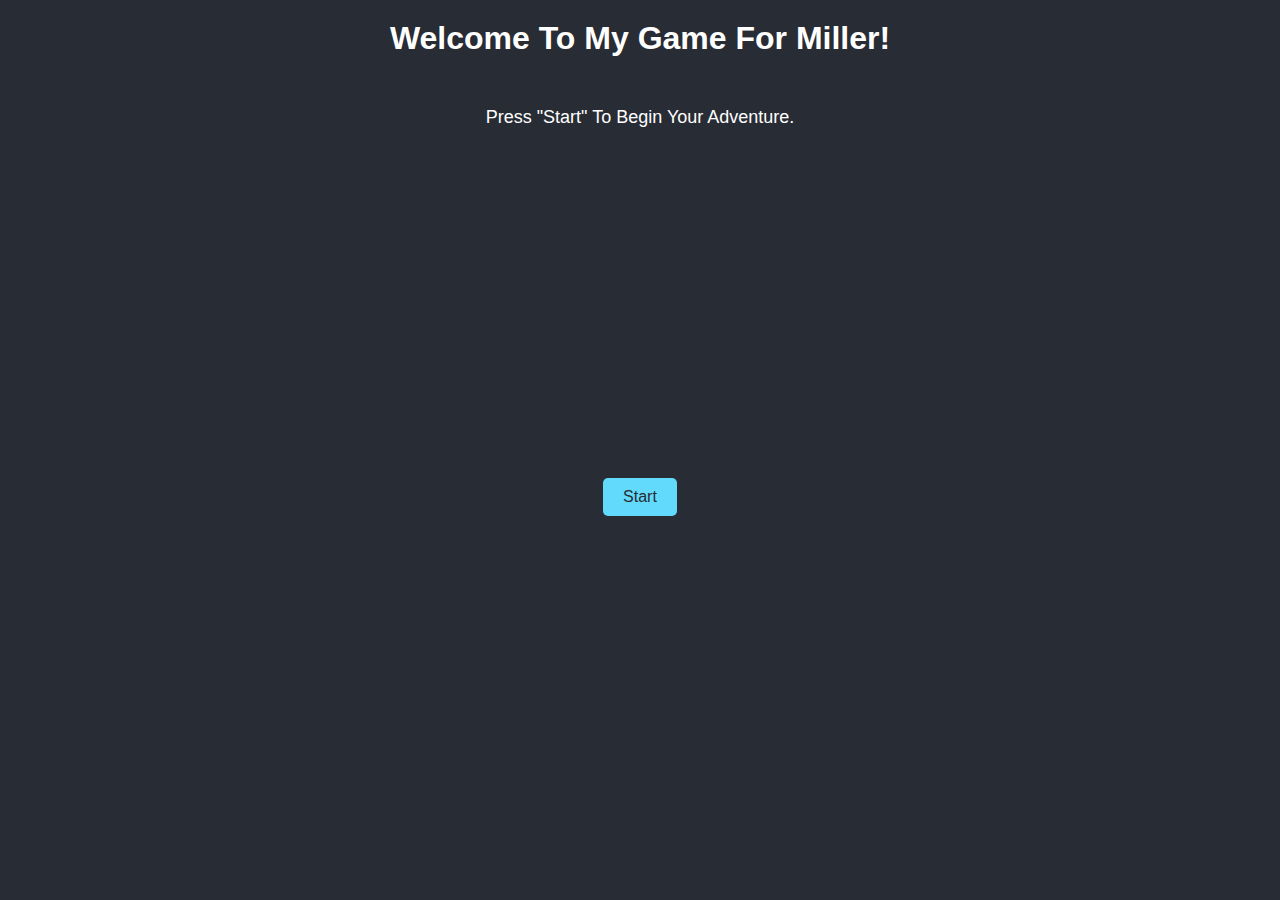
<file: game_for_miller/index.html>
<!DOCTYPE html>
<html lang="en">
<head>
    <meta charset="UTF-8">
    <meta name="viewport" content="width=device-width, initial-scale=1.0">
    <title>Game for Miller</title>
    <link rel="stylesheet" href="index.css">
</head>
<body>
    <div id="game-container">
        <h1>Welcome To My Game For Miller!</h1>
        <p class="press">Press "Start" To Begin Your Adventure.</p>
        <button class="buttons" id="start-button" onclick="location='game.html'">Start</button>
    </div>
    <script src="index.js"></script>
</body>
</html>
</file>
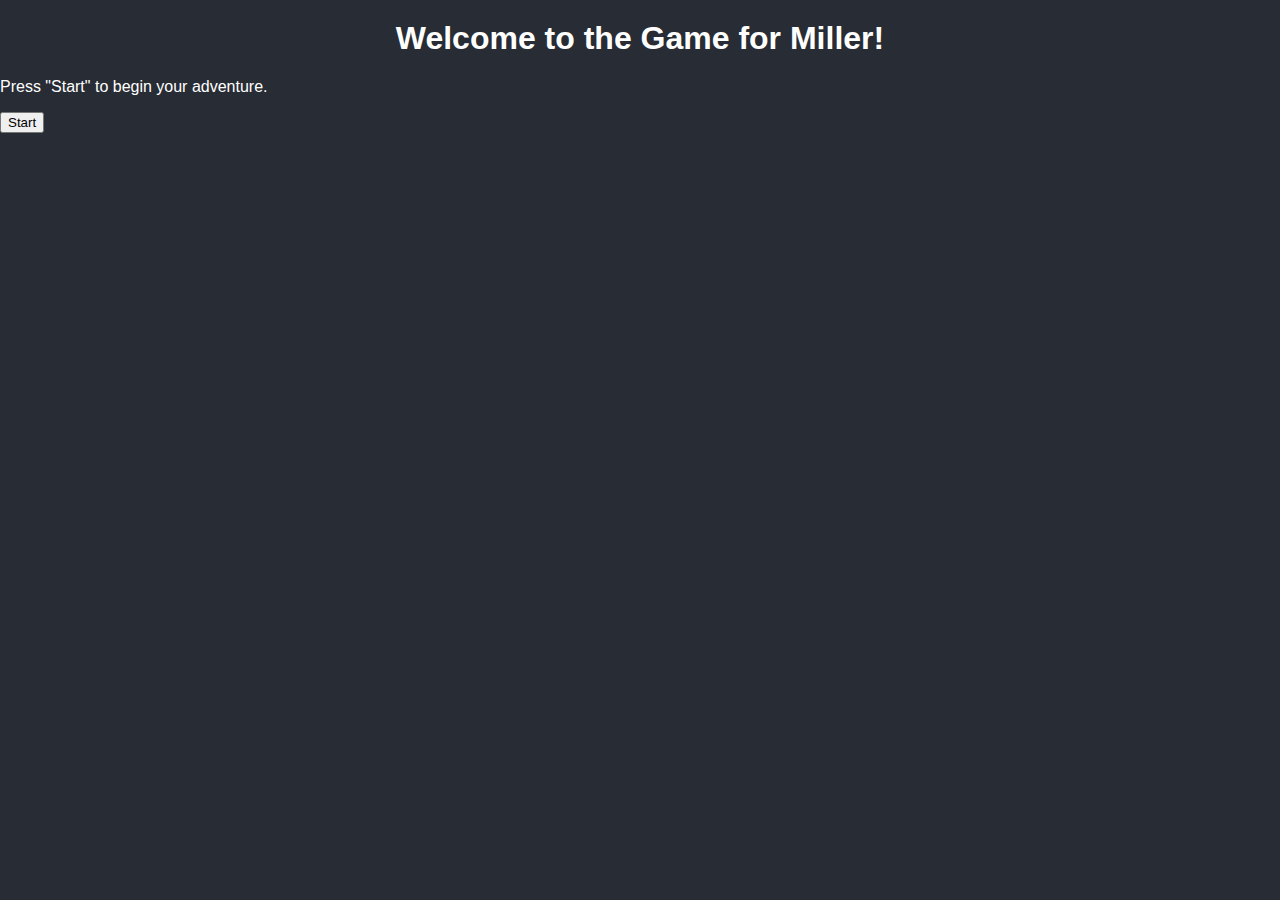
<file: game_for_miller/game_for_miller/src/index.html>
<!DOCTYPE html>
<html lang="en">
<head>
    <meta charset="UTF-8">
    <meta name="viewport" content="width=device-width, initial-scale=1.0">
    <title>Game for Miller</title>
    <link rel="stylesheet" href="index.css">
</head>
<body>
    <div id="game-container">
        <h1>Welcome to the Game for Miller!</h1>
        <p>Press "Start" to begin your adventure.</p>
        <button id="start-button">Start</button>
    </div>
    <script src="index.js"></script>
</body>
</html>
</file>
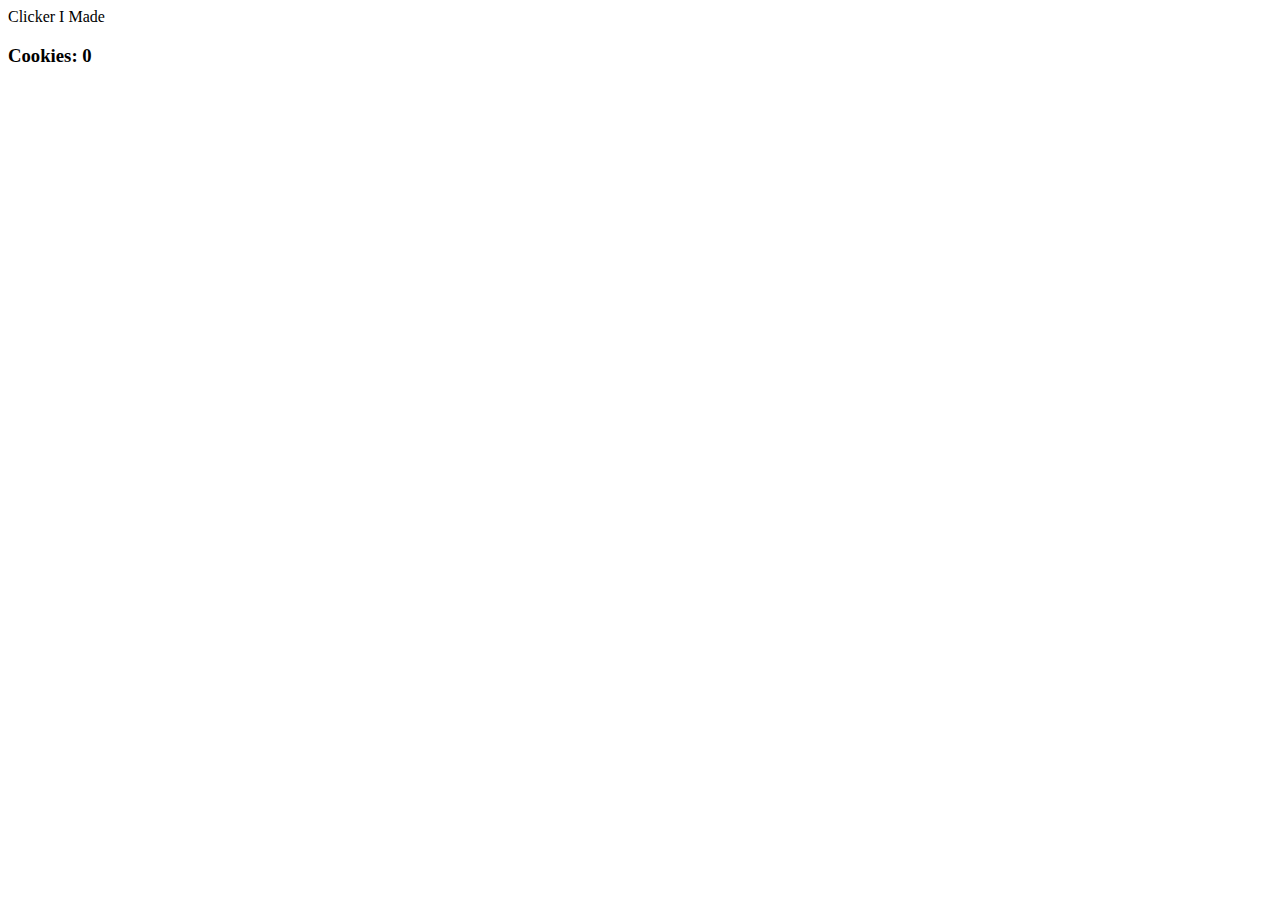
<file: GameIndex.html>
<html lang="en">
<Head>
    <meta charset="UTF-8"
    <meta name="viewport" content="width=device-width, initial-scale=1.0"
    <title>Clicker I Made</title>
</Head>
<body>
    <section>
        <div class="main">
        <div class="left">

        </div>
        <div class="right">
            <h3>Cookies: 0</h3>
            
        </div>
        </div>
    </section>
</body>
</html>
</file>
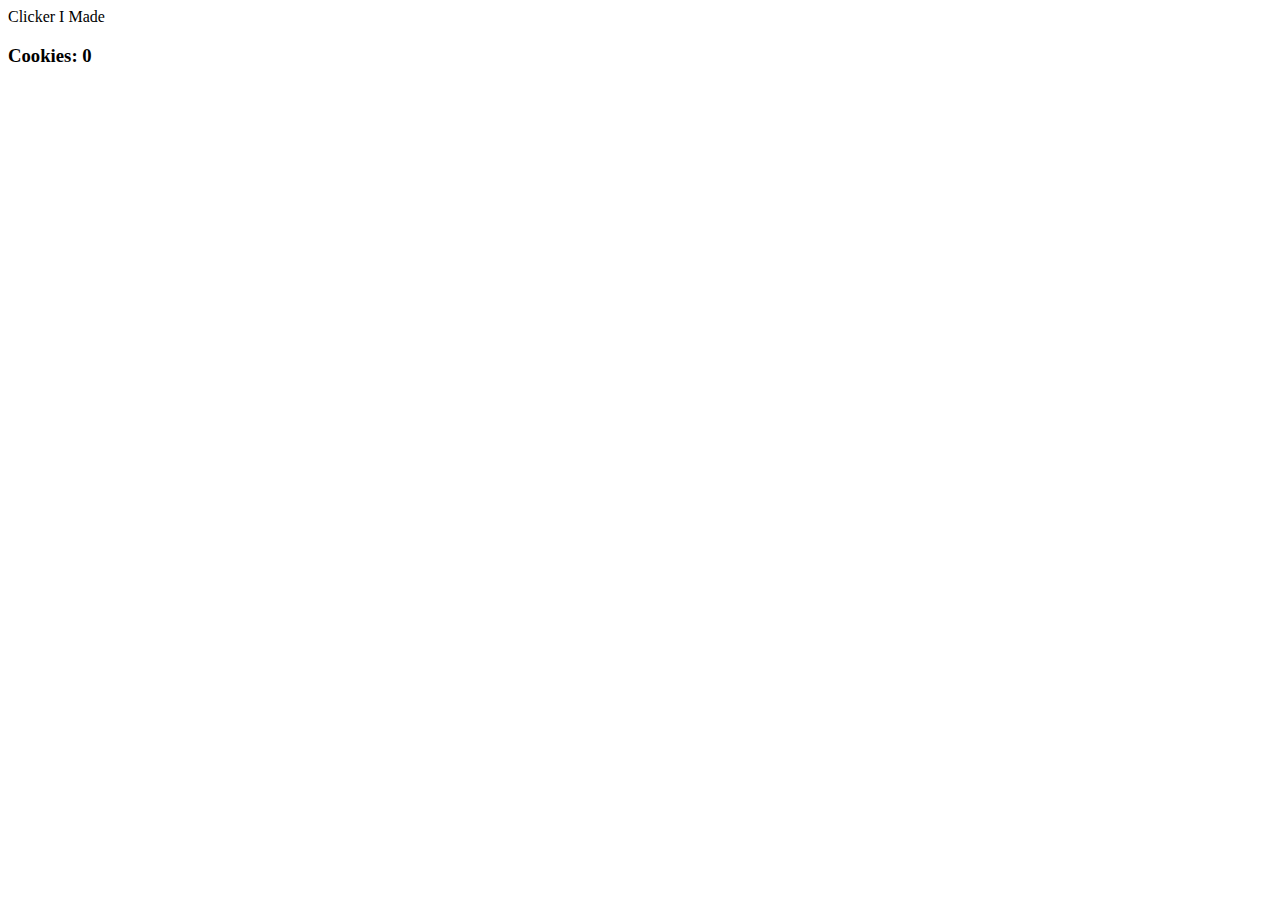
<file: Clicker/GameIndex.html>
<html lang="en">
<Head>
    <meta charset="UTF-8"
    <meta name="viewport" content="width=device-width, initial-scale=1.0"
    <title>Clicker I Made</title>
</Head>
<body>
    <section>
        <div class="main">
        <div class="left">

        </div>
        <div class="right">
            <h3>Cookies: 0</h3>
        </div>
        </div>
    </section>
</body>
</html>
</file>
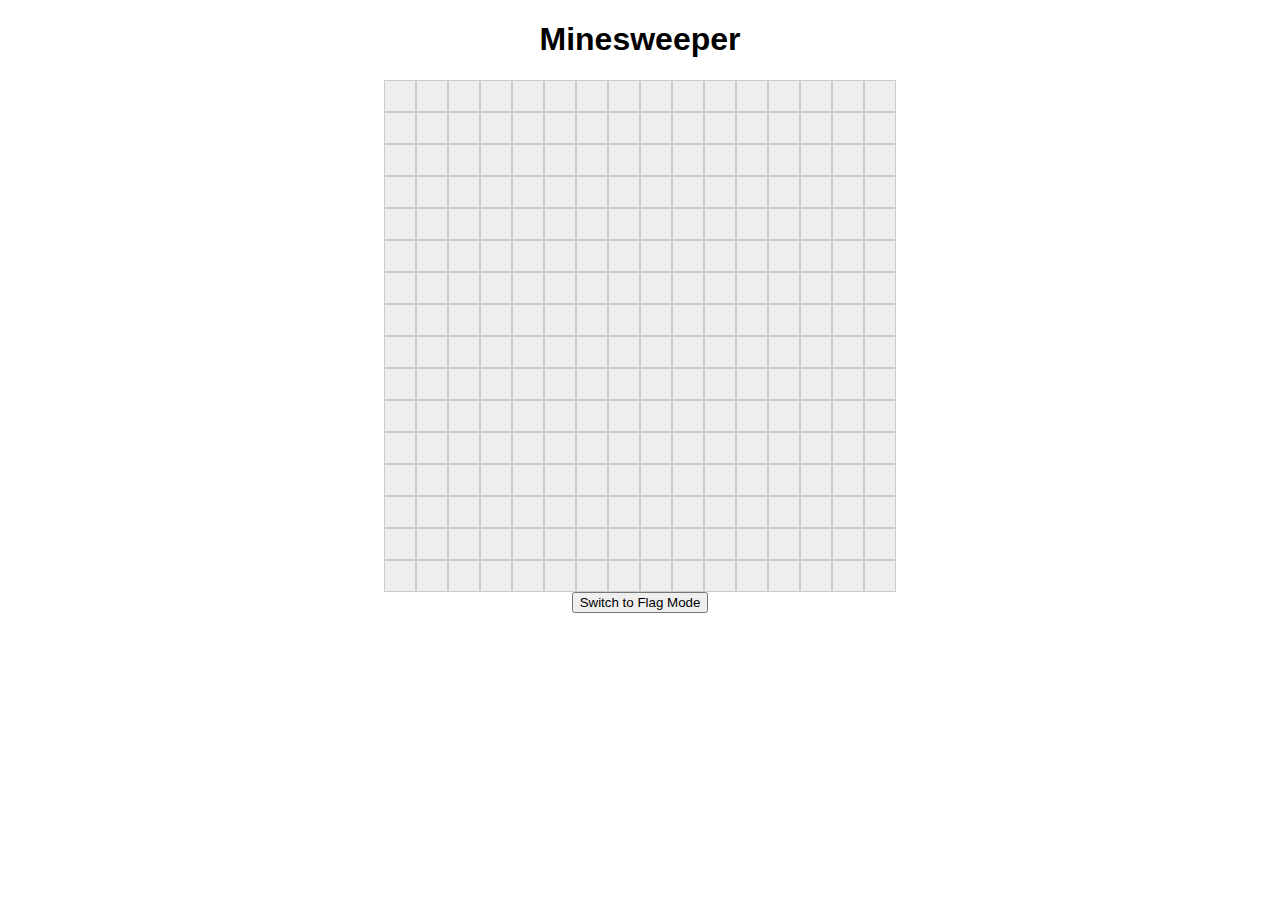
<file: game_for_miller/game.html>
<!-- Index.html -->
<!DOCTYPE html>
<html>

<head>
    <title>Minesweeper Game</title>
</head>
<link rel="stylesheet" href="./game.css">

<body>
    <h1>Minesweeper</h1>
    <div id="gameBoard"></div>
</body>


</html>
<body>
    <button id="toggle-mode">Switch to Flag Mode</button>
    <div id="gameBoard"></div>
</body>
<script src="./game.js"></script>
</file>
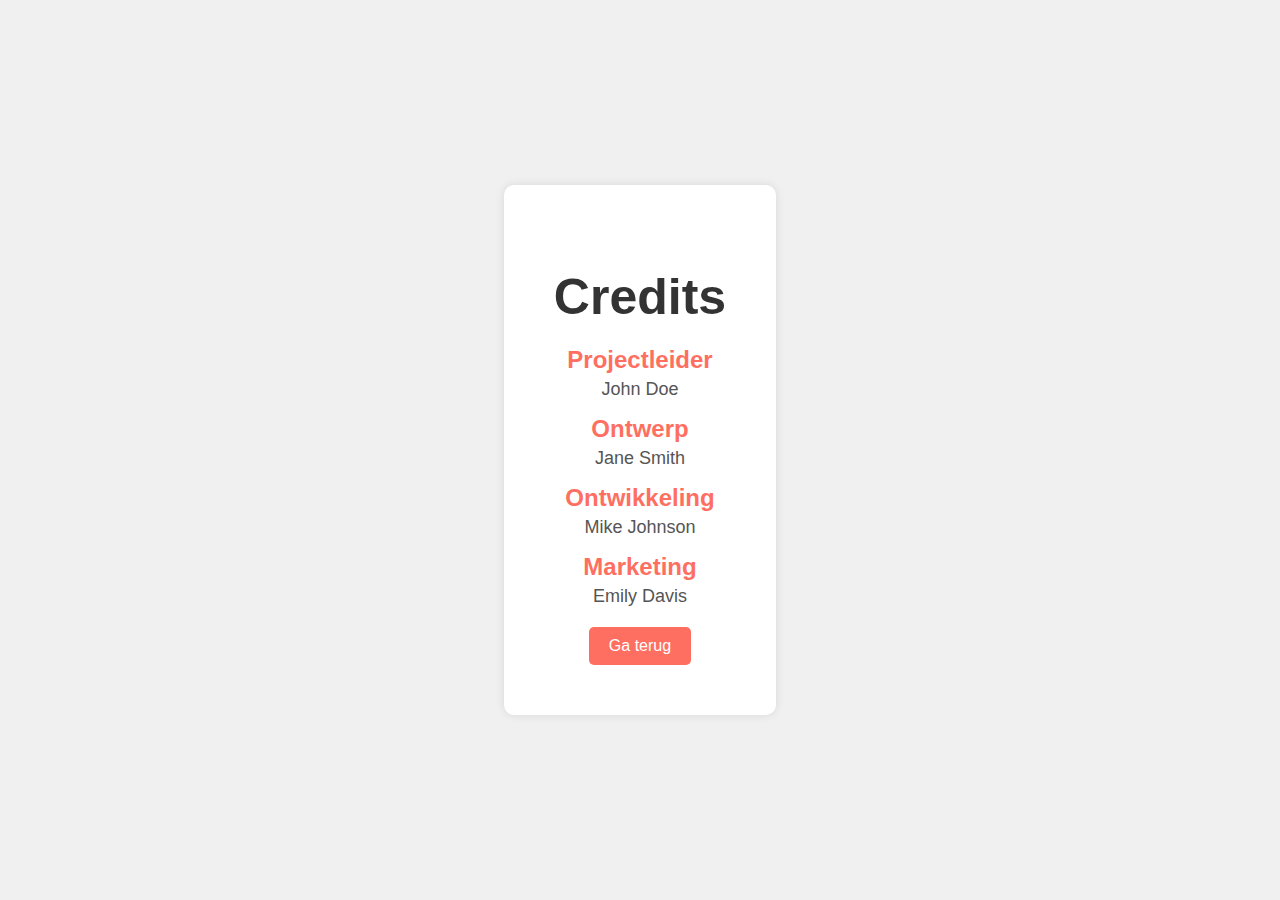
<file: Hom-Page-Stuff/Credits.html>
<html>
<html lang="en">
<head>
<meta charset="UTF-8">
<meta name="viewport" content="width=device-width, initial-scale=1.0">
<title>Credits</title>
<link rel="stylesheet" href="Credits.css">
</head>
<body> <div class="credits-container">
<h1>Credits</h1>
<div class="credits-list">
<div class="credit-item">
<h2>Projectleider</h2>
<p>John Doe</p>
</div>
<div class="credit-item">
<h2>Ontwerp</h2>
<p>Jane Smith</p>
</div>
<div class="credit-item">
<h2>Ontwikkeling</h2>
<p>Mike Johnson</p>
</div>
<div class="credit-item">
<h2>Marketing</h2>
<p>Emily Davis</p>
</div>
</div>
<button onclick="goBack()">Ga terug</button>
</div> <script src="Credits.js"></script>
</body>
</html>
</file>
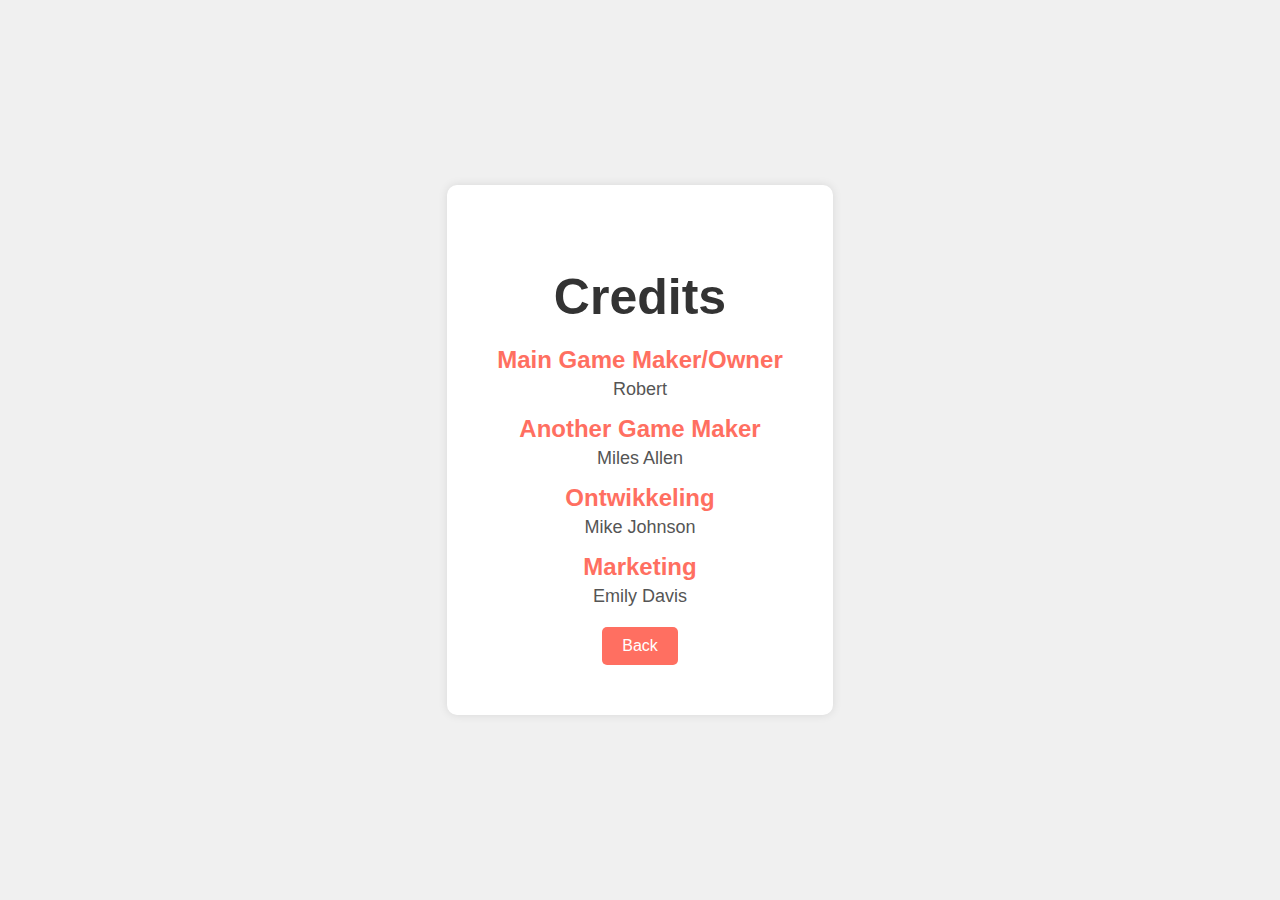
<file: Home-Page-Stuff/Credits.html>
<html>
<html lang="en">
<head>
<meta charset="UTF-8">
<meta name="viewport" content="width=device-width, initial-scale=1.0">
<title>Credits</title>
<link rel="stylesheet" href="Credits.css">
</head>
<body> <div class="credits-container">
<h1>Credits</h1>
<div class="credits-list">
<div class="credit-item">
<h2>Main Game Maker/Owner</h2>
<p>Robert</p>
</div>
<div class="credit-item">
<h2>Another Game Maker</h2>
<p>Miles Allen</p>
</div>
<div class="credit-item">
<h2>Ontwikkeling</h2>
<p>Mike Johnson</p>
</div>
<div class="credit-item">
<h2>Marketing</h2>
<p>Emily Davis</p>
</div>
</div>
<button onclick="goBack()">Back</button>
</div> <script src="Credits.js"></script>
</body>
</html>
</file>
<file: game_for_miller/index.css>
body {
    margin: 0;
    padding: 0;
    font-family: 'Arial', sans-serif;
    background-color: #282c34;
    color: white;
}

h1 {
    text-align: center;
    margin-top: 20px;
}

.game-container {
    display: flex;
    justify-content: center;
    align-items: center;
    height: 100vh;
}

.canvas {
    border: 2px solid #ffffff;
    background-color: #000000;
}

.button {
    display: inline-block;
    padding: 10px 20px;
    margin: 20px;
    background-color: #61dafb;
    color: #282c34;
    border: none;
    border-radius: 5px;
    cursor: pointer;
    font-size: 16px;
}

.button:hover {
    background-color: #21a1f1;
}

p.press {
    text-align: center;
    font-size: 18px;
    margin-top: 50px;
}
button.buttons {
    margin-top: 350px;
    padding: 10px 20px;
    background-color: #61dafb;
    color: #282c34;
    border: none;
    border-radius: 5px;
    cursor: pointer;
    font-size: 16px;
    text-align: center;
    display: block;
    margin-left: auto;
    margin-right: auto;
}
</file>
<file: game_for_miller/game_for_miller/src/index.css>
body {
    margin: 0;
    padding: 0;
    font-family: 'Arial', sans-serif;
    background-color: #282c34;
    color: white;
}

h1 {
    text-align: center;
    margin-top: 20px;
}

.game-container {
    display: flex;
    justify-content: center;
    align-items: center;
    height: 100vh;
}

.canvas {
    border: 2px solid #ffffff;
    background-color: #000000;
}

.button {
    display: inline-block;
    padding: 10px 20px;
    margin: 20px;
    background-color: #61dafb;
    color: #282c34;
    border: none;
    border-radius: 5px;
    cursor: pointer;
    font-size: 16px;
}

.button:hover {
    background-color: #21a1f1;
}
</file>
<file: game_for_miller/game.css>
/* Styles.css */
body {
    font-family: Arial, sans-serif;
    text-align: center;
}
.board {
    display: inline-block;
    margin: 20px;
}
.cell {
    width: 30px;
    height: 30px;
    border: 1px solid #ccc;
    display: inline-block;
    text-align: center;
    vertical-align: middle;
    font-size: 20px;
    cursor: pointer;

    /* Default color for unrevealed tiles */
    background-color: #eee;

    /* Default color for unrevealed tile text */
    color: #333;
}
.revealed {
    /* Color for revealed tiles */
    background-color: #ccc;

    /* Color for revealed tile text */
    color: #000;
}
.mine {
    /* Color for mines */
    background-color: #ff3333;
}
</file>
<file: Hom-Page-Stuff/Credits.css>
body {
margin: 0;
font-family: Arial, sans-serif;
display: flex;
justify-content: center;
align-items: center;
height: 100vh;
background-color: #f0f0f0;
}

.credits-container {
text-align: center;
background: white;
padding: 50px;
border-radius: 10px;
box-shadow: 0 0 10px rgba(0, 0, 0, 0.1);
}

h1 {
font-size: 50px;
margin-bottom: 20px;
color: #333;
}

.credits-list {
margin-bottom: 20px;
}

.credit-item {
margin-bottom: 15px;
}
 
.credit-item h2 {
font-size: 24px;
margin: 0; color: #ff6f61;
}

.credit-item p {
font-size: 18px;
margin: 5px 0 0;
color: #555;
}

button {
padding: 10px 20px;
font-size: 16px;
color: white;
background-color: #ff6f61;
border: none;
border-radius: 5px;
cursor: pointer;
}

button:hover {
background-color: #ff4a3d;
}
</file>
<file: Home-Page-Stuff/Credits.css>
body {
margin: 0;
font-family: Arial, sans-serif;
display: flex;
justify-content: center;
align-items: center;
height: 100vh;
background-color: #f0f0f0;
}

.credits-container {
text-align: center;
background: white;
padding: 50px;
border-radius: 10px;
box-shadow: 0 0 10px rgba(0, 0, 0, 0.1);
}

h1 {
font-size: 50px;
margin-bottom: 20px;
color: #333;
}

.credits-list {
margin-bottom: 20px;
}

.credit-item {
margin-bottom: 15px;
}
 
.credit-item h2 {
font-size: 24px;
margin: 0; color: #ff6f61;
}

.credit-item p {
font-size: 18px;
margin: 5px 0 0;
color: #555;
}

button {
padding: 10px 20px;
font-size: 16px;
color: white;
background-color: #ff6f61;
border: none;
border-radius: 5px;
cursor: pointer;
}

button:hover {
background-color: #ff4a3d;
}
</file>
